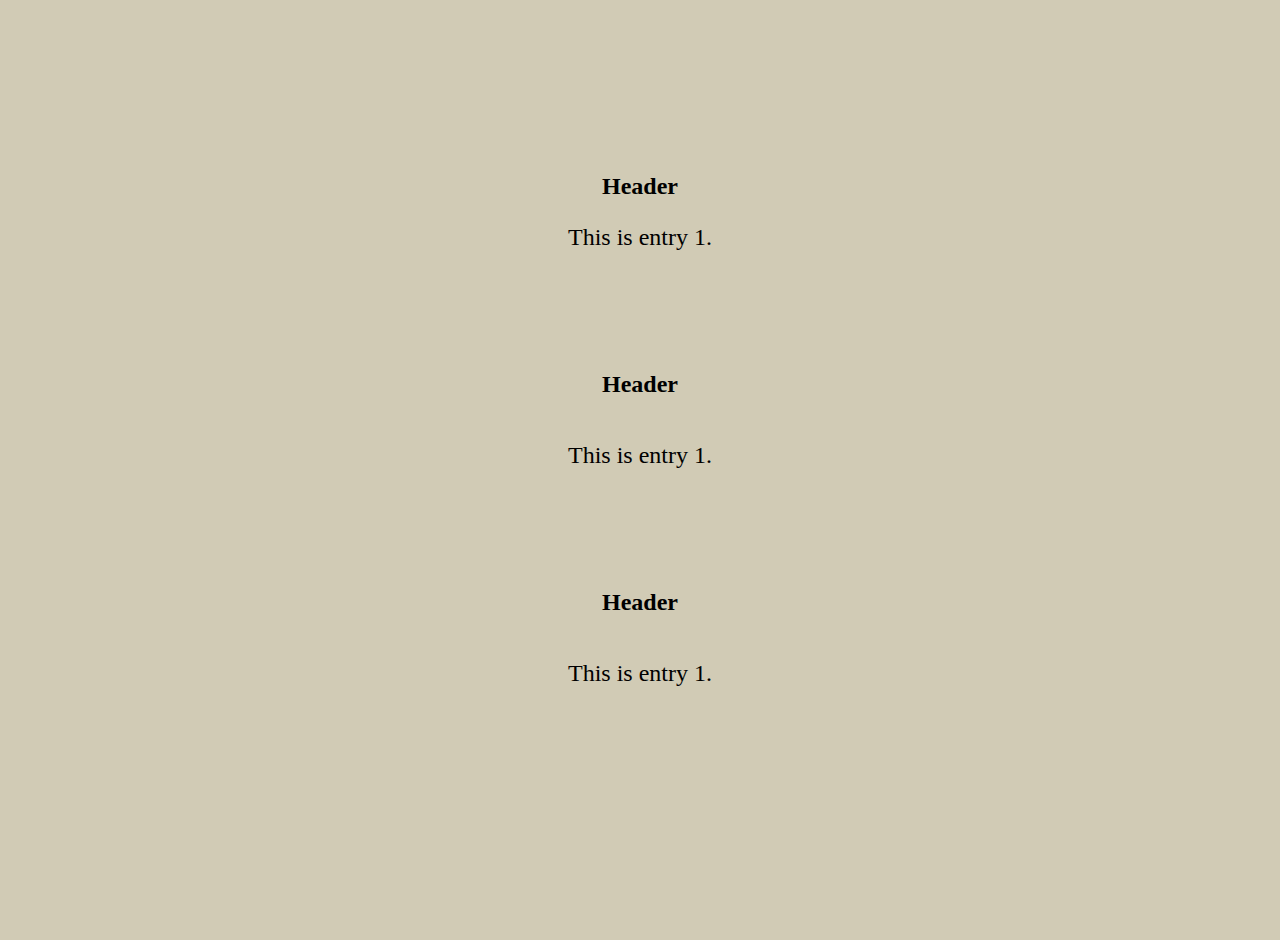
<file: entry-1/index.html>
<!DOCTYPE html>
<html lang="en">
  <head>
    <meta charset="UTF-8" />
    <meta name="viewport" content="width=device-width, initial-scale=1.0" />
    <title>Page Title - Entry 1</title>
    <link rel="stylesheet" href="style.css" />
  </head>
  <body>
    <div>
      <h2>Header</h2>
      <p>This is entry 1.</p>
    </div>

    <h2>Header</h2>
    <p>This is entry 1.</p>

    <h2>Header</h2>
    <p>This is entry 1.</p>
  </body>
</html>
</file>
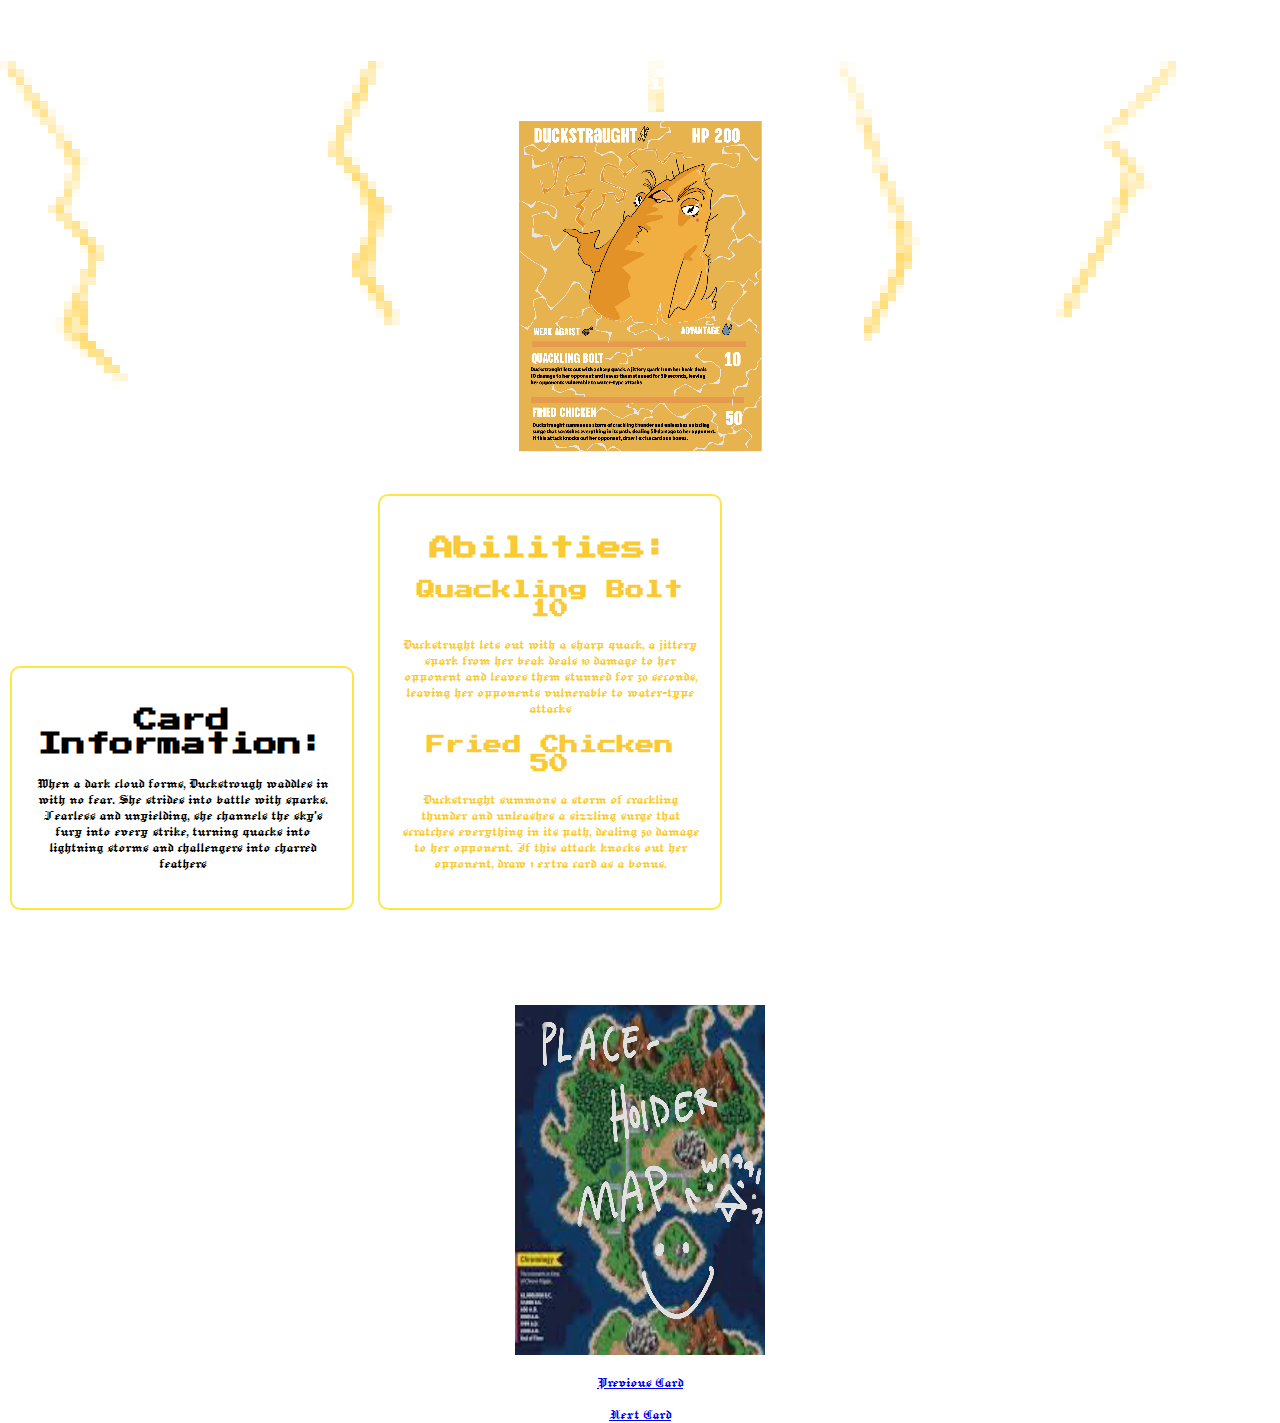
<file: entry-4/index.html>
<!DOCTYPE html>
<html lang="en">
<head>
  <meta charset="UTF-8">
  <meta name="viewport" content="width=device-width, initial-scale=1.0">
  <title>Page Title - Entry 4</title>
  <link rel="preconnect" href="https://fonts.googleapis.com">
  <link rel="preconnect" href="https://fonts.gstatic.com" crossorigin>
  <link href="https://fonts.googleapis.com/css2?family=Roboto:ital,wght@0,100;0,300;0,400;0,500;0,700;0,900;1,100;1,300;1,400;1,500;1,700;1,900&display=swap" rel="stylesheet">
  <link rel="stylesheet" href="style.css">
<link href="https://fonts.googleapis.com/css2?family=Press+Start+2P&display=swap" rel="stylesheet">
<link href="https://fonts.googleapis.com/css2?family=Jacquard+12&display=swap" rel="stylesheet">
</head>



</html>


<style>
  h1{font-family:"press start 2p";}
  h2{font-family:"press start 2p";}
  h3{font-family:"press start 2p";}
  h4{font-family:"press start 2p";}
</style>

<style>
p{font-family:"Jacquard 12";}

p{ text-align: center;}

h1{text-align: center;}
h2{text-align: center;}
h3{text-align: center;}
h4{text-align: center;}
</style>


<body class="background"></body>

  

 <H1 style="color: white;">DUCKSTRAUGHT</H1>
 <h4 style="color: rgb(255, 255, 255);">  The Lighting mage</h4>

 
 <div style="text-align: center;">
  <img src="DUCK_STRAUGHT 2.jpg" alt="" height="350" width="250">
</div>
 
<hr style="border: 1px solid white;">

 <div style="
    background-color: #ffffff;  
    border: 2px solid rgb(255, 230, 68);     
    border-radius: 10px;        
    padding: 20px;               
    width: 300px;    
    display:inline-block; 
    margin: 10px;            
         
">

 <H2 style="color: rgb(0, 0, 0);"> Card Information: </H2>

<p style="color: rgb(0, 0, 0);"> When a dark cloud forms, Duckstrough waddles in with no fear. She strides into battle with sparks. Fearless and unyielding, she channels the sky's fury into every strike, turning quacks into lightning storms and challengers into charred feathers 
</p>
</div>
<div style="
    background-color: #ffffff;  
    border: 2px solid rgb(255, 230, 68);     
    border-radius: 10px;        
    padding: 20px;               
    width: 300px;    
    display:inline-block; 
    margin: 10px;            
         
">

<h2 style="color: rgb(249, 202, 51);">Abilities:</h2> 

<H3 style="color:rgb(249, 202, 51);">Quackling Bolt 10</H3>
<p style="color: rgb(249, 202, 51);">
Duckstrught lets out with a sharp quack, a jittery spark from her beak  deals 10 damage to her opponent and leaves them stunned for 30 seconds, leaving her opponents vulnerable to water-type attacks 
</p>

 <h3 style="color: rgb(249, 202, 51);"> Fried Chicken 50</h3>

<p style="color: rgb(249, 202, 51);"> 
  Duckstrught summons a storm of crackling thunder and unleashes a sizzling surge that scratches everything in its path, dealing 50 damage to her opponent. If this attack knocks out her opponent, draw 1 extra card as a bonus.
</p>
</div>

<hr style="border: 1px solid white;">

<h1 style="color:white"> Lighting Lagoon</h1>

<div style="text-align: center;">
  <img src="place holder map.jpg" alt="Professor Bill" height="350" width="250">
</div>

<a href="https://lenaparrinello.github.io/harmonic-collection/entry-3/"> <p>Previous Card </p>
</a>

<a href="https://lenaparrinello.github.io/harmonic-collection/entry-4/"> <p>Next Card </p>
</a>

</body>

</html>
</file>
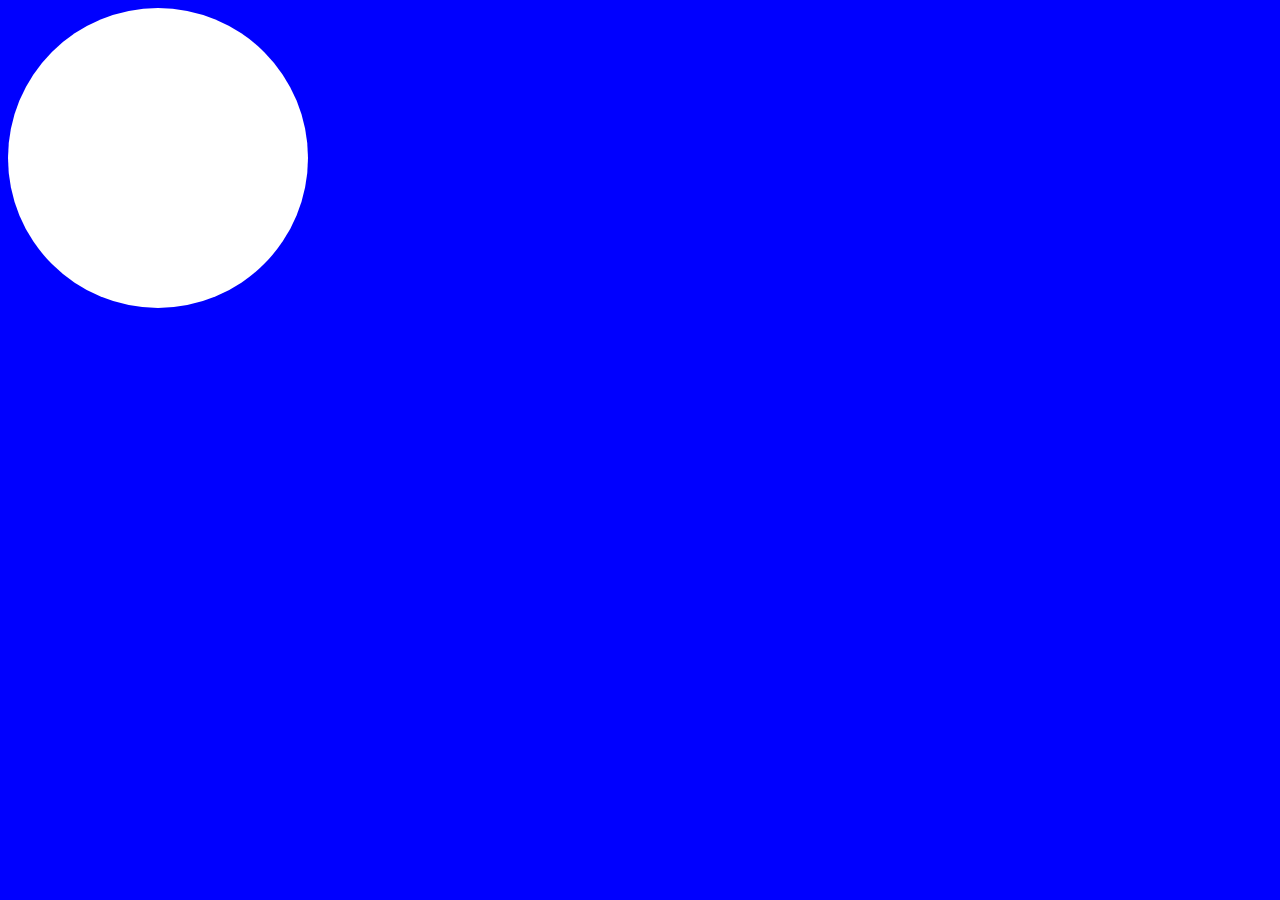
<file: the-circle/index.html>
<!DOCTYPE html>
<html lang="en">
    <head>
        <meta charset="UTF-8">
        <meta name="viewport" content="width=device-width, initial-scale=1.0">
        <title>Page Ti</title>
        <link rel="preconnect" href="https://fonts.googleapis.com">
        <link rel="preconnect" href="https://fonts.gstatic.com" crossorigin>
        <link href="https://fonts.googleapis.com/css2?family=Roboto:ital,wght@0,100;0,300;0,400;0,500;0,700;0,900;1,100;1,300;1,400;1,500;1,700;1,900&display=swap" rel="stylesheet">
        <link rel="stylesheet" href="style.css">
    </head>
    <body>
        <div class="green-circle"> </div>
        <script src="script.js"></script>
    </body>
</html>
</file>
<file: entry-1/style.css>
body {
    margin: 0;
    padding: 0;
    min-height: 100vh;
    background-color: #d1cbb5;
    display: flex;
    flex-direction: column;
    align-items: center;
    justify-content: center;
    font-family: Arial, sans-serif;
    padding: 20px;
}

h1 {
    font-family: "Press Start 2P";
    text-align: center;
    margin-bottom: 80px;  
    font-size: 72px;
    color:#ffffff
 
}

p{
     text-align: center;
    margin-bottom: 100px;  
    font-size: 24px;
}

/* Wrapper to keep book centered */
.book-container {
    display: flex;
    justify-content: center;
    align-items: center;
    width: 100%;
}

#book {
    margin: 0;
}

.page {
    background-color: white;
    border: 1px solid #ddd;
    overflow: hidden;
}

.page-content {
    width: 100%;
    height: 100%;
    padding: 40px;
    box-sizing: border-box;
}

/* Remove ALL padding and styling for cover pages */
.cover {
    padding: 0 !important;
    margin: 0;
    display: block;
    background-color: white;
    overflow: hidden;
}

/* Cover images fill the entire page with no gaps */
.cover-image {
    width: 100%;
    height: 100%;
    object-fit: cover;
    display: block;
    margin: 0;
    padding: 0;
}

.home-link {
    text-decoration: none;
    color: #333;
    margin-top: 20px;
}

.home-link:hover {
    text-decoration: underline;
}

.card-grid {
    display: grid;
    grid-template-columns: repeat(2, 1fr);
    gap: 20px;
    height: 100%;
}

.card-link {
    display: block;
    text-decoration: none;
    cursor: pointer;
    transition: transform 0.2s ease;
}

.card-link:hover {
    transform: scale(1.05);
}

.card-grid img {
    width: 100%;
    height: auto;
    object-fit: contain;
    display: block;
}

h2, h3, h4 {
    font-family: "Press Start 2P";
    text-align: center;
}

p {
    font-family: "Jacquard 12";
    text-align: center;
}
</file>
<file: entry-4/style.css>
.background{
    background: linear-gradient(white#f5d142#edb44a);
  margin:0;
  padding:0;
  height:100vh;

  background-image: url(Untitled_Artwork\ 5.gif);
  
  background-size: contain;
  background-position: center;
  background-repeat: no-repeat;
  image-rendering: pixelated;



 

}

.box{
 background-color: #ffffff;  
    border: 2px solid rgb(255, 255, 255);     
    border-radius: 10px;        
    padding: 20px;               
    width: 300px;    
    display:inline-block; 
    margin: 10px;    
} 
.box1{ background-color: #ffffff;  
    border: 2px solid rgb(255, 255, 255);     
    border-radius: 10px;        
    padding: 20px;               
    width: 300px;    
    display:inline-block; 
    margin: 10px;     }
</file>
<file: the-circle/style.css>
.green-circle{
    height: 300px;
    width: 300px;
    background-color: white;
    border-radius: 50%;
    
}

body{
    background-color:blue;
}
</file>
